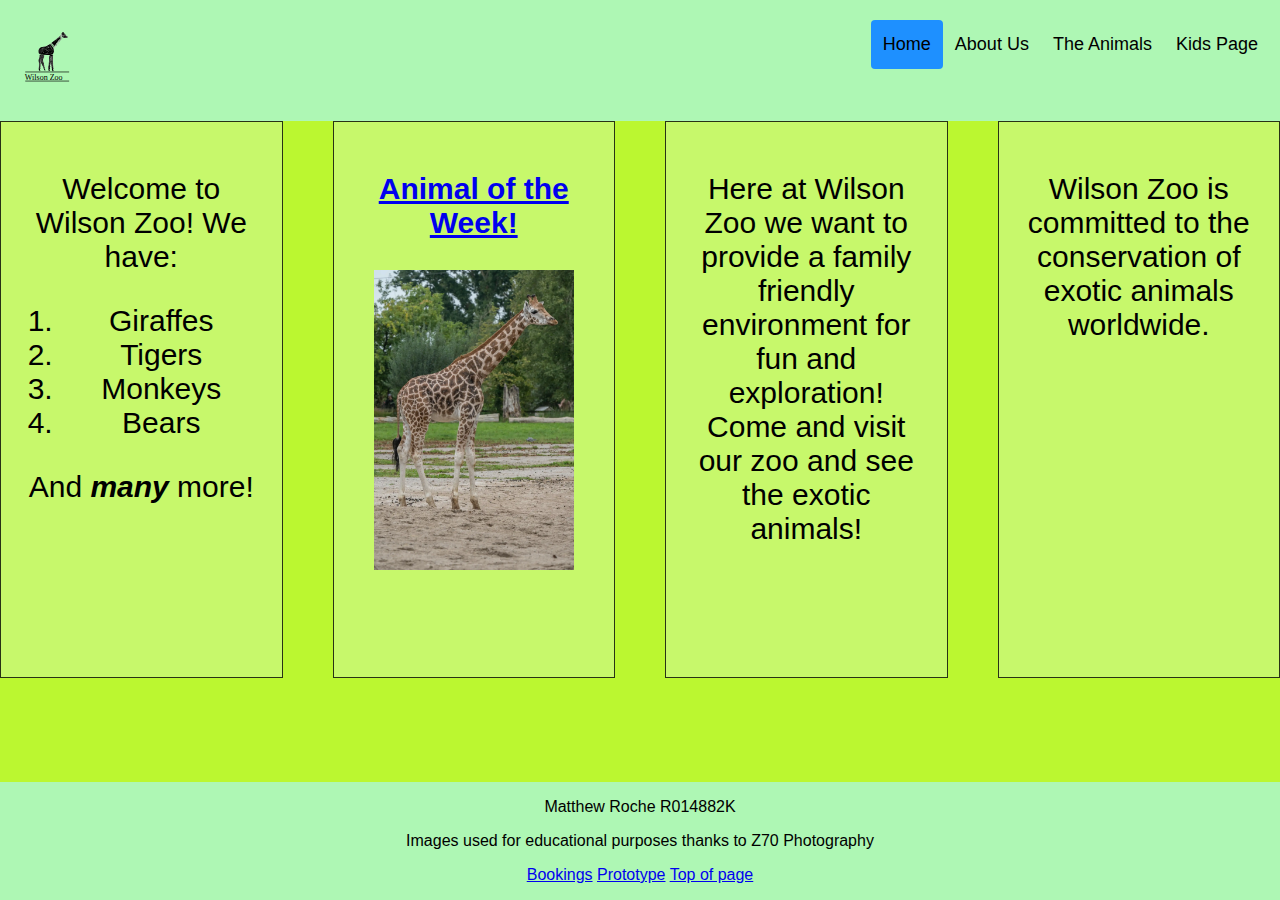
<file: index.html>
<!--

    Home Page

· This should advertise the zoo and draw people into the application

· Content suggestions:

· Welcome to the zoo

· Information about the zoo's values

· Information about what you can do at the zoo / Latest news about the zoo

· The animal of the week with a link to the animal page to see more animals

· The event of the week with a link to the event section of the Bookings / Donate page

· Call to action for donating to the zoo, linked to the donate section of the Bookings/Donate page

· Call to action for booking tickets, linked to the Book a Visit section of the Bookings/Donate page


-->

<!DOCTYPE html>
<html lang="en" > 
 


<head> <!-- the head is used to contain metadata about the page, for example the "Tab" title, favicon, character set used, etc. -->
  <link rel="manifest" href="manifest.json">
  <link rel="apple-touch-icon" href="WilsonZooLogo512.png">
  <link rel="stylesheet" href="styles.css">
  <meta charset="UTF-8">
  <meta name="description" content="Wilson Zoo">
  <meta name="viewport" content="width=device-width">
  <meta name="theme-color" content="#aef7b4">
  <title>Wilson Zoo - Fun For All The Family</title>
  <link rel="icon" href="WilsonZooLogo.svg">
</head>


<body> <!--The body contains 4 grid items inside a grid container-->

<div class="header"><!--This header is what you see at the top of the screen, a Wilson Zoo logo on the left and then navigational buttons on the right (or rows if mobile)-->
  <a href="index.html">
  <img src="WilsonZooLogo.svg" width="50" height="50" alt="Wilson Zoo Logo" ></a>
  <div class="header-right">
    <a class="active" href="index.html">Home</a>
    <a href="about.html">About Us</a>
    <a href="animals.html">The Animals</a>
    <a href="kids.html">Kids Page</a>
  </div>
</div>


  <div class="grid-container">
    <div class="grid-item">
      <p>Welcome to Wilson Zoo! We have:
        <ol>
          <li>Giraffes</li>
          <li>Tigers</li>
          <li>Monkeys</li>
          <li>Bears</li>
        </ol>
        And <b><em>many</em></b> more!
      
    </div>

    <a href="animals.html">
      <div class="grid-item" >
          <p> <b>Animal of the Week!</b></p>
            
            <img src="Zoo/gir.webp" width="200" height="300" alt="Image of a Giraffe" >
      </div>
    </a>

    <div class="grid-item">
      <p>Here at Wilson Zoo we want to provide a family friendly environment for fun and exploration! Come and visit our zoo and see the exotic animals!</p>
    </div>  

    <div class="grid-item">
      <p>Wilson Zoo is committed to the conservation of exotic animals worldwide.</p>
    </div>  
  </div>

  <div class="footer"> <!--This is a sticky footer, which will always appear at the bottom of the page-->
    <p>Matthew Roche R014882K</p>
    <p>Images used for educational purposes thanks to Z70  Photography</p>
    <a href="bookings.html">Bookings</a>
    <a href="prototype.html">Prototype</a>
    <a href="#top">Top of page</a>
    <p></p>
  </div>


  <script>

    //check whether browser support service workers
    
    if ('serviceWorker' in navigator) {
    
    window.addEventListener('load', function() {
    
    navigator.serviceWorker.register('serviceworker.js').then(
    
    function(registration) {
    
    console.log('Service worker registration successful',registration);
    
    },
    
    function(err) {
    
    console.log('Service worker registration failed', err);
    
    });
    
    });
    
    }
    
  </script>



</body>




</html>
</file>
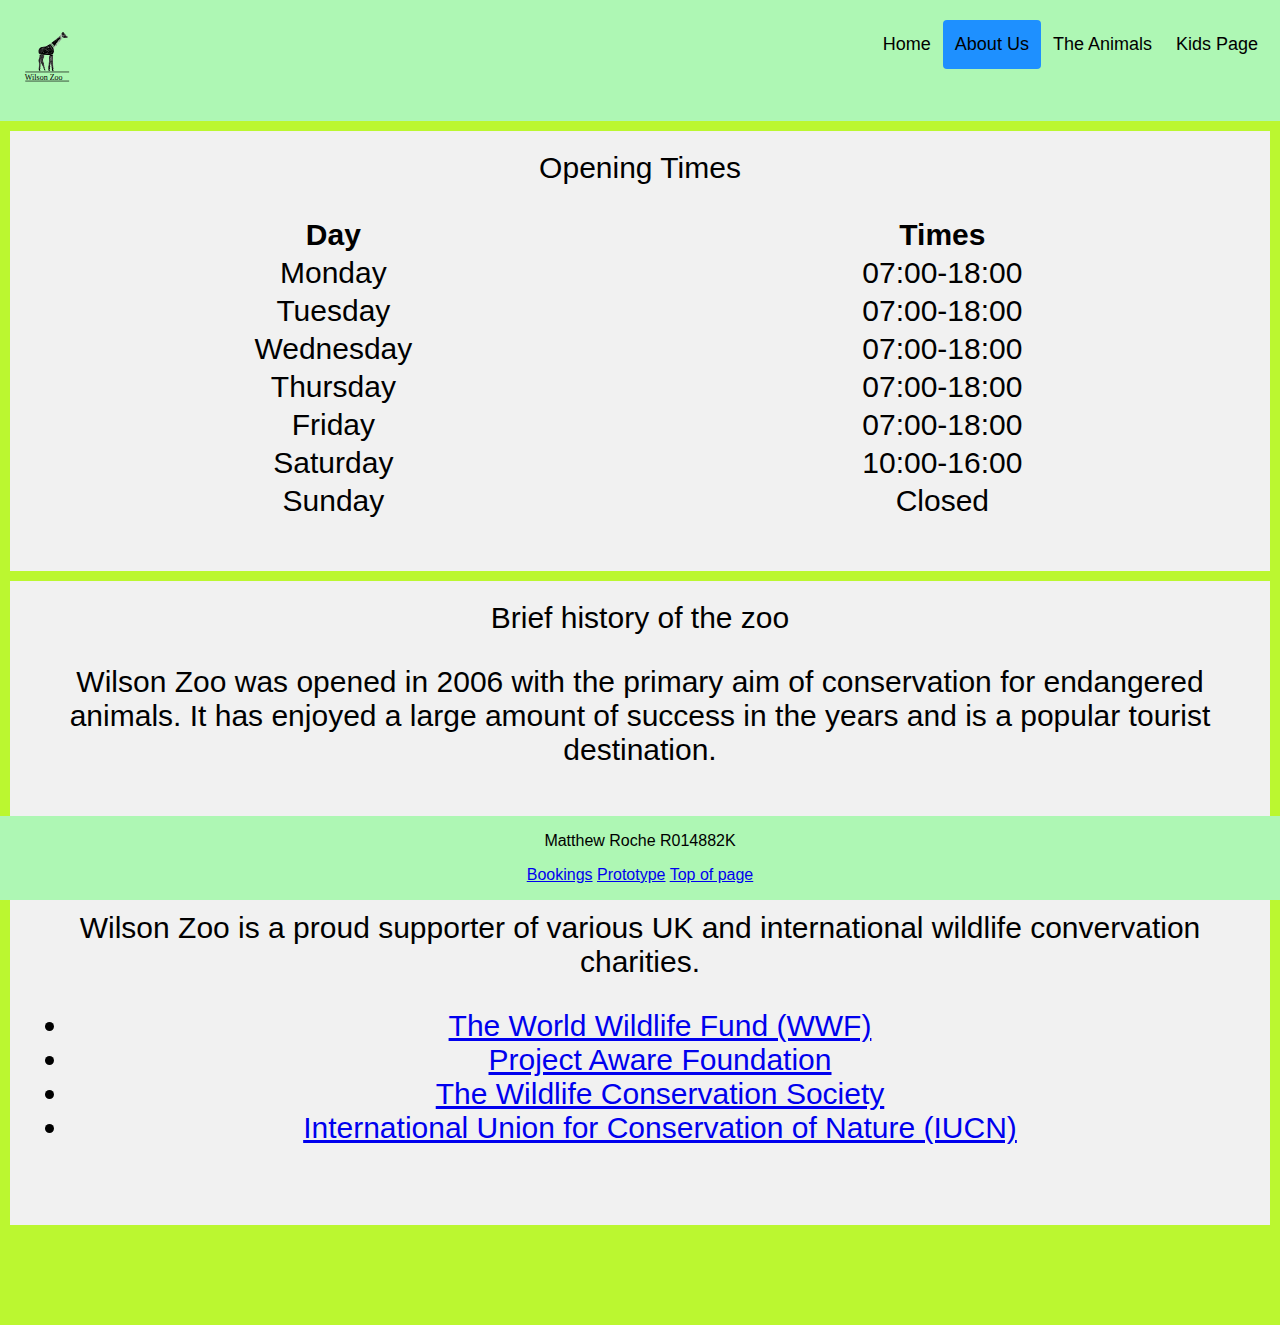
<file: about.html>
<!--

2. About the Zoo

· This provides information the visitor would need

· Content suggestions:

· Address and Opening times

· Brief history of the zoo

· Conservation, including how they help animals in the wild, and an external link to a conservation society it supports

-->


<!DOCTYPE html>
<html lang="en" > 

<head> <!-- the head is used to contain metadata about the page, for example the "Tab" title, favicon, character set used, etc. -->
  <link rel="manifest" href="manifest.json">
  <link rel="apple-touch-icon" href="WilsonZooLogo512.png">
  <link rel="stylesheet" href="styles.css">
  <meta charset="UTF-8">
  <meta name="description" content="Wilson Zoo">
  <meta name="viewport" content="width=device-width">
  <meta name="theme-color" content="#aef7b4">
  <title>Wilson Zoo - About Us</title>
  <link rel="icon" href="WilsonZooLogo.svg">
</head>




<body><!--The body contains flex boxes inside a flex container-->

  <div class="header"><!--This header is what you see at the top of the screen, a Wilson Zoo logo on the left and then navigational buttons on the right (or rows if mobile)-->
    <a href="index.html">
      <img src="WilsonZooLogo.svg" width="50" height="50" alt="Wilson Zoo Logo" ></a>
      <div class="header-right">
        <a  href="index.html">Home</a>
        <a class="active" href="about.html">About Us</a>
        <a href="animals.html">The Animals</a>
        <a href="kids.html">Kids Page</a>
    </div>
  </div>

  <div class="flex-container">
   <div>Opening Times<p></p>
      <table style="width:100%">
        <tr><th>Day</th><th>Times</th></tr>
        <tr><td>Monday</td><td>07:00-18:00</td></tr>
       <tr><td>Tuesday</td><td>07:00-18:00</td></tr>
        <tr><td>Wednesday</td><td>07:00-18:00</td></tr>
        <tr><td>Thursday</td><td>07:00-18:00</td></tr>
        <tr><td>Friday</td><td>07:00-18:00</td></tr>
        <tr><td>Saturday</td><td>10:00-16:00</td></tr>
        <tr><td>Sunday</td><td>Closed</td></tr>
     </table>
  </div>

  <div>Brief history of the zoo<p></p>
    Wilson Zoo was opened in 2006 with the primary aim of conservation for endangered animals. It has enjoyed a large amount of success in the years and is a popular tourist destination.
  </div>

  <div>Charities<p></p>
     Wilson Zoo is a proud supporter of various UK and international wildlife convervation charities.<p></p>
     <ul>
      <li><a href="https://www.wwf.org.uk/">The World Wildlife Fund (WWF)</a></li>
      <li><a href="https://www.projectaware.org/">Project Aware Foundation</a></li>
      <li><a href="https://www.wcs.org/">The Wildlife Conservation Society</a></li>
      <li><a href="https://www.iucn.org/">International Union for Conservation of Nature (IUCN)</a></li>
    </ul>
  </div>

  </div>

  <div class="footer"><!--This is a sticky footer, which will always appear at the bottom of the page-->
    <p>Matthew Roche R014882K</p>
    <a href="bookings.html">Bookings</a>
    <a href="prototype.html">Prototype</a>
    <a href="#top">Top of page</a>
    <p></p>
  </div>

  <script>

    //check whether browser support service workers
    
    if ('serviceWorker' in navigator) {
    
    window.addEventListener('load', function() {
    
    navigator.serviceWorker.register('serviceworker.js').then(
    
    function(registration) {
    
    console.log('Service worker registration successful',registration);
    
    },
    
    function(err) {
    
    console.log('Service worker registration failed', err);
    
    });
    
    });
    
    }
    
  </script>

</body>







</html>
</file>
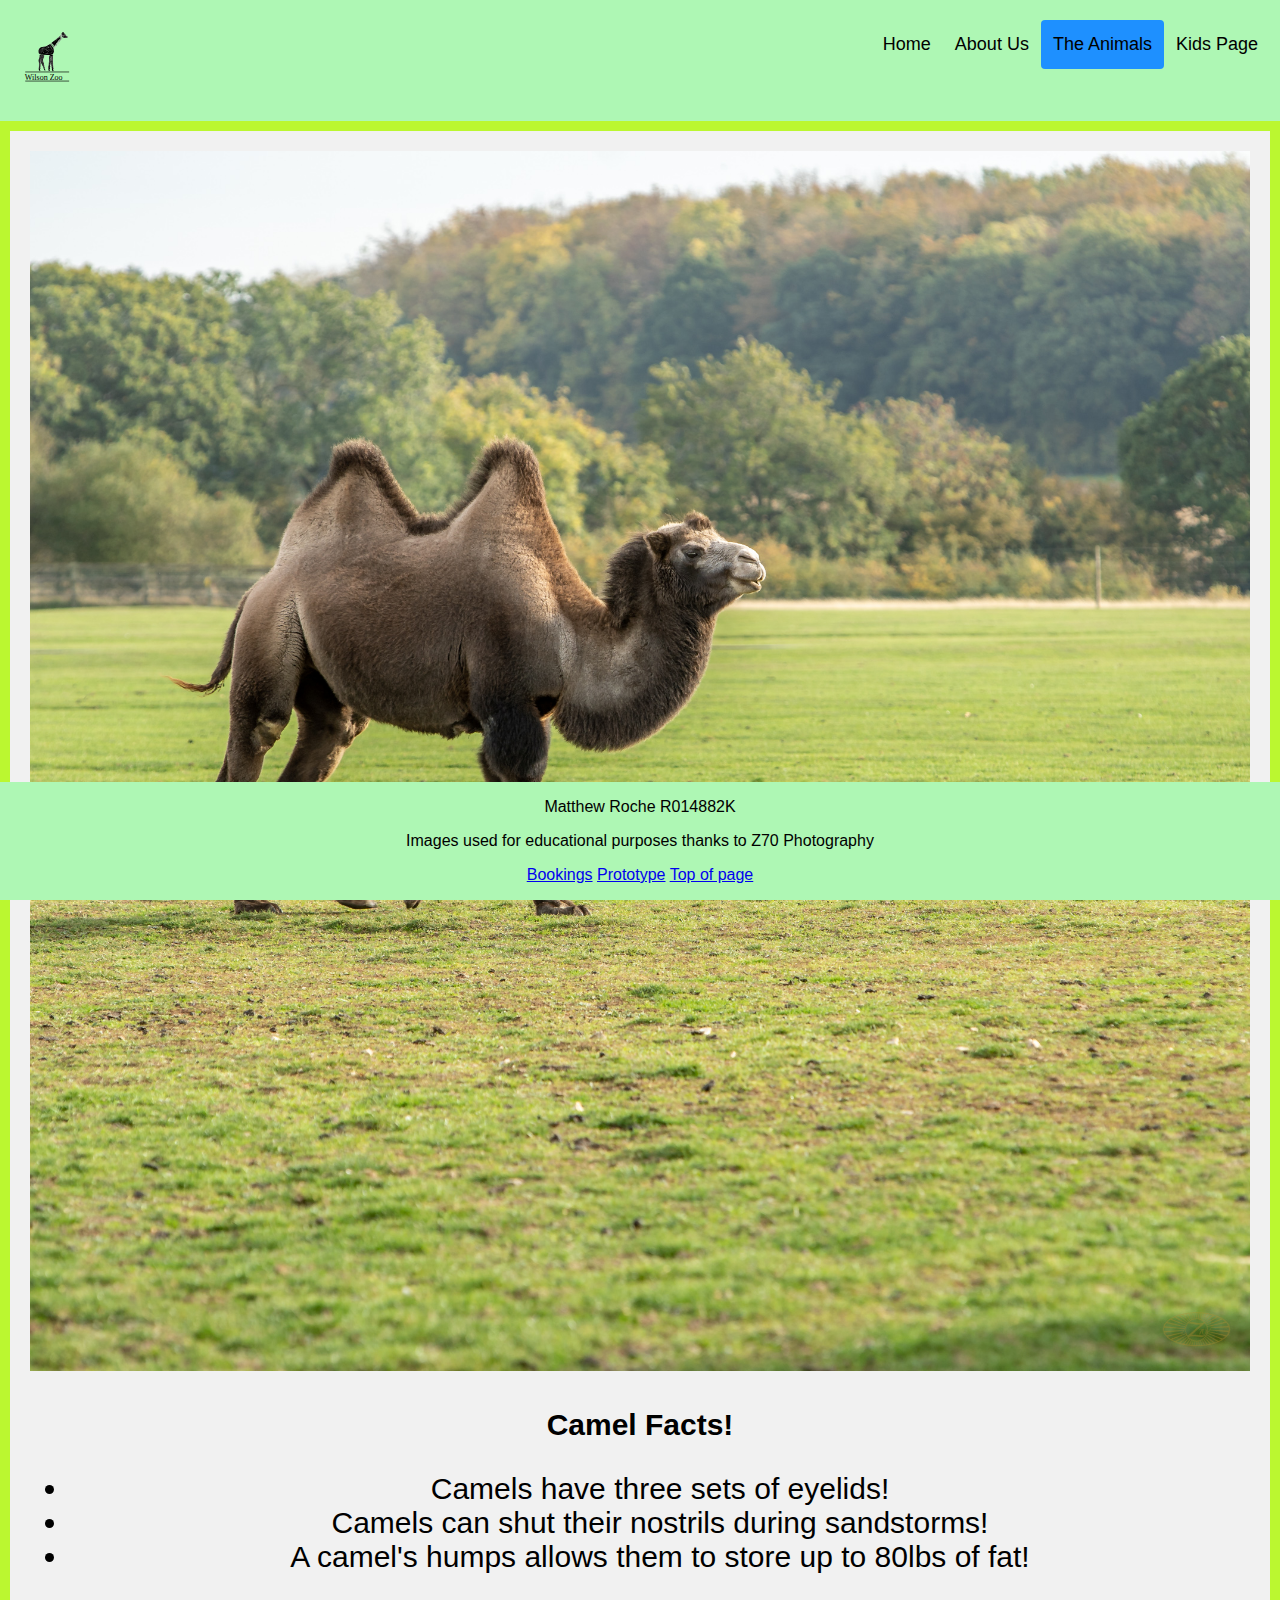
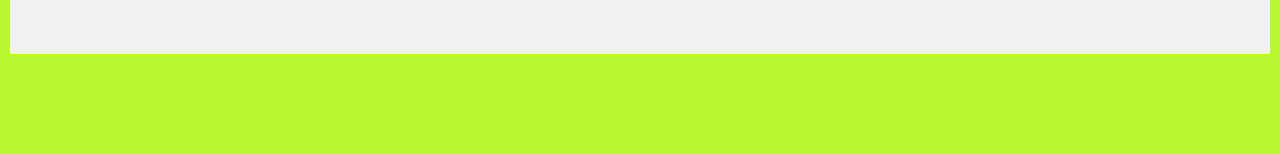
<file: animals.html>
<!--

3. The Animals

· This provides information about the animals you can see at the zoo

· Content suggestions:

· The featured animal of the week, with a link to learn more (linked to the holding page)

· Examples of other animals you can see at the zoo

-->
<!DOCTYPE html>

<html lang="en" > 

<head><!-- the head is used to contain metadata about the page, for example the "Tab" title, favicon, character set used, etc. -->
  <link rel="manifest" href="manifest.json">
  <link rel="apple-touch-icon" href="WilsonZooLogo512.png">
  <link rel="stylesheet" href="styles.css">
  <meta charset="UTF-8">
  <meta name="description" content="Wilson Zoo">
  <meta name="viewport" content="width=device-width">
  <meta name="theme-color" content="#aef7b4">
  <title>Wilson Zoo - About Us</title>
  <link rel="icon" href="WilsonZooLogo.svg" >
</head>






<body> <!--The body contains a flex box inside a flex container-->
  
  <div class="header"><!--This header is what you see at the top of the screen, a Wilson Zoo logo on the left and then navigational buttons on the right (or rows if mobile)-->
    <a href="index.html">
      <img src="WilsonZooLogo.svg" width="50" height="50" alt="Wilson Zoo Logo"></a>
      <div class="header-right">
        <a  href="index.html">Home</a>
        <a  href="about.html">About Us</a>
        <a class="active" href="animals.html">The Animals</a>
        <a href="kids.html">Kids Page</a>
      </div>
  </div>

  <div class="flex-container">
    <div>
      <picture> <!--For this image, there are three images which will change depending on the width of the page. The full size image .jpg is displayed if width is big enough, if not, smaller webp resizes are used. -->
        <source media="(min-width:800px)" srcset="Zoo/camel.jpg">
       <source media="(min-width:650px)" srcset="Zoo/600px.webp" >
       <source media="(min-width:400px)" srcset="Zoo/400px.webp" >
       <img src="Zoo/600px.webp"   alt="Image of a camel" style="width:100%;"  >
     </picture>

     <p><b>Camel Facts!</b></p>
     <p>
       <ul>
          <li>Camels have three sets of eyelids!</li>
          <li>Camels can shut their nostrils during sandstorms!</li>
          <li>A camel's humps allows them to store up to 80lbs of fat!</li>
       </ul>
     
    </div>
  </div>

  <div class="footer"><!--This is a sticky footer, which will always appear at the bottom of the page-->
    <p>Matthew Roche R014882K
      <p>Images used for educational purposes thanks to Z70  Photography</p>
    
    <a href="bookings.html">Bookings</a>
    <a href="prototype.html">Prototype</a>
    <a href="#top">Top of page</a>
    <p></p>
  </div>

  <script>

    //check whether browser support service workers
    
    if ('serviceWorker' in navigator) {
    
    window.addEventListener('load', function() {
    
    navigator.serviceWorker.register('serviceworker.js').then(
    
    function(registration) {
    
    console.log('Service worker registration successful',registration);
    
    },
    
    function(err) {
    
    console.log('Service worker registration failed', err);
    
    });
    
    });
    
    }
    
  </script>


</body>




</html>
</file>
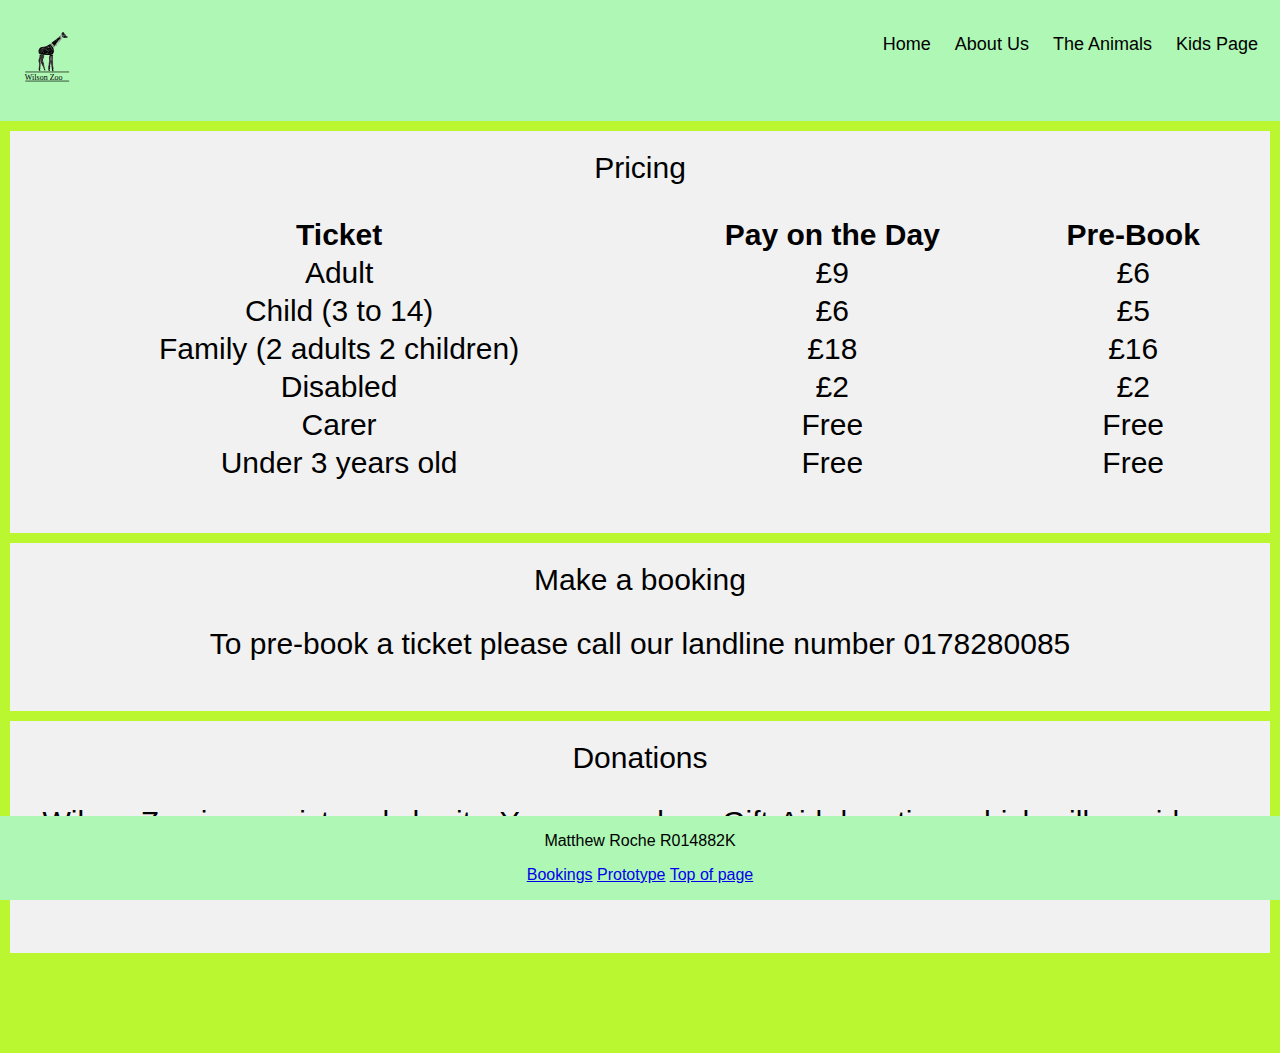
<file: bookings.html>
<!--

5. Bookings / Donations

· This provides information on 3 things, each of which should have an anchor to link to directly:

· Book a Visit - A table of prices and how to book, including group discounts

· Donations – Information on donations to help the running of the zoo, conservation and sponsoring an animal

· Events – Information on the events at the zoo and details of how to book
    
-->



<!DOCTYPE html>

<html lang="en"> 

<head><!-- the head is used to contain metadata about the page, for example the "Tab" title, favicon, character set used, etc. -->
  <link rel="manifest" href="manifest.json">
  <link rel="apple-touch-icon" href="WilsonZooLogo512.png">
  <link rel="stylesheet" href="styles.css">
  <meta charset="UTF-8">
  <meta name="description" content="Wilson Zoo">
  <meta name="viewport" content="width=device-width">
  <meta name="theme-color" content="#aef7b4">
  <title>Wilson Zoo - About Us</title>
  <link rel="icon" href="WilsonZooLogo.svg" >
</head>






<body><!--The body contains three flex boxes wrapped inside a flex container-->
  
  <div class="header"><!--This header is what you see at the top of the screen, a Wilson Zoo logo on the left and then navigational buttons on the right (or rows if mobile)-->
    <a href="index.html">
      <img src="WilsonZooLogo.svg" width="50" height="50" alt="Wilson Zoo Logo"></a>
      <div class="header-right">
        <a  href="index.html">Home</a>
        <a  href="about.html">About Us</a>
        <a href="animals.html">The Animals</a>
        <a href="kids.html">Kids Page</a>
      </div>
  </div>
  
  <div class="flex-container">
    <div>Pricing<p></p>
      <table style="width:100%">
        <tr><th>Ticket</th><th>Pay on the Day</th> <th>Pre-Book</th></tr>
        <tr><td>Adult</td><td>£9</td><td>£6</td></tr>
        <tr><td>Child (3 to 14)</td><td>£6</td><td>£5</td></tr>
        <tr><td>Family (2 adults 2 children)</td><td>£18</td><td>£16</td></tr>
        <tr><td>Disabled</td><td>£2</td><td>£2</td></tr>
        <tr><td>Carer</td><td>Free</td><td>Free</td></tr>
        <tr><td>Under 3 years old</td><td>Free</td><td>Free</td></tr>
      </table>
    </div>

    <div>Make a booking<p></p>
      To pre-book a ticket please call our landline number 0178280085
    </div>

    <div>Donations<p></p>
      Wilson Zoo is a registered charity. You can make a Gift-Aid donation, which will provide an extra 25p for every £1 you donate.<p></p>
    </div>
  </div>


  <div class="footer"><!--This is a sticky footer, which will always appear at the bottom of the page-->
    <p>Matthew Roche R014882K</p>
    <a href="bookings.html">Bookings</a>
    <a href="prototype.html">Prototype</a>
    <a href="#top">Top of page</a>
    <p></p>
  </div>

  <script>

    //check whether browser support service workers
    
    if ('serviceWorker' in navigator) {
    
    window.addEventListener('load', function() {
    
    navigator.serviceWorker.register('serviceworker.js').then(
    
    function(registration) {
    
    console.log('Service worker registration successful',registration);
    
    },
    
    function(err) {
    
    console.log('Service worker registration failed', err);
    
    });
    
    });
    
    }
    
  </script>

</body>




</html>
</file>
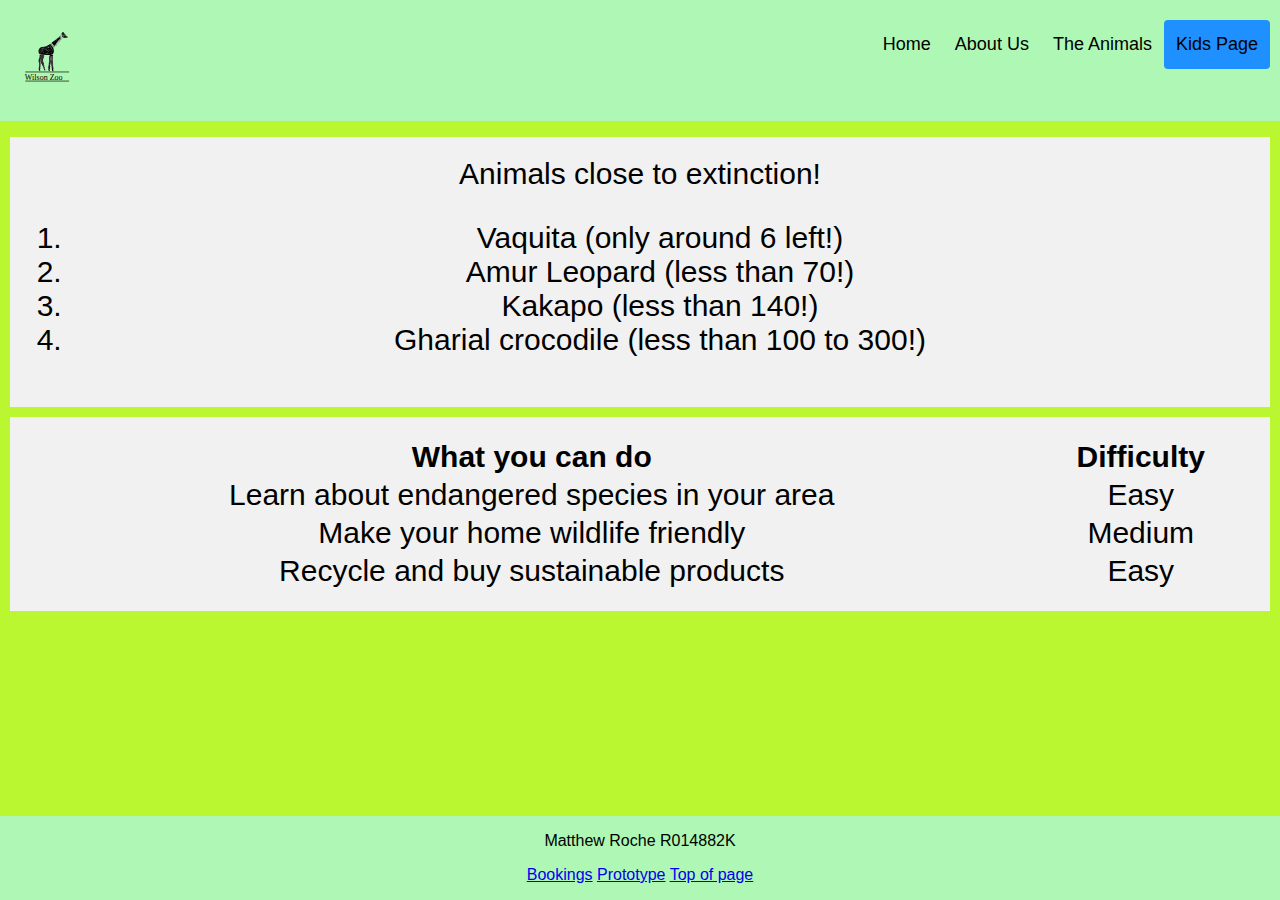
<file: kids.html>
<!--

4. Kids Page

· This should be styled for and aimed at primary school children

· Content requirements:

· suitable animation

· EITHER animals that are close to extinction and how they can help

· OR how they can help animals in their garden by making things for them


-->


<!DOCTYPE html>
<html lang="en" > 


<head><!-- the head is used to contain metadata about the page, for example the "Tab" title, favicon, character set used, etc. -->
  <link rel="manifest" href="manifest.json">
  <link rel="apple-touch-icon" href="WilsonZooLogo512.png">
  <link rel="stylesheet" href="kidsstyles.css">
  <meta charset="UTF-8">
  <meta name="description" content="Wilson Zoo">
  <meta name="viewport" content="width=device-width">
  <meta name="theme-color" content="#aef7b4">
  <title>Wilson Zoo - Kids Page</title>

  <link rel="icon" href="WilsonZooLogo.svg" >
</head>






<body> <!--The body contains two flex boxes inside a flex container, with a fade in and hover animation-->

  <div class="header"><!--This header is what you see at the top of the screen, a Wilson Zoo logo on the left and then navigational buttons on the right (or rows if mobile)-->
    <a href="index.html">
     <img src="WilsonZooLogo.svg" width="50" height="50" alt="Wilson Zoo Logo" ></a>
     <div class="header-right">
       <a  href="index.html">Home</a>
        <a href="about.html">About Us</a>
       <a href="animals.html">The Animals</a>
       <a class="active" href="kids.html">Kids Page</a>
    </div>
  </div>

  <div class=flexfadein> 
    <p>

      <div class="flex-container">
       <div>Animals close to extinction!
           <ol>
              <li> Vaquita (only around 6 left!)</li>
              <li> Amur Leopard (less than 70!)</li>
              <li> Kakapo (less than 140!)</li>
              <li> Gharial crocodile (less than 100 to 300!)</li>
           </ol>
      </div>

      <div>

        <table style="width:100%"> 
          <tr><th>What you can do</th>
          <th>Difficulty</th></tr>
         <tr><td>Learn about endangered species in your area</td>
          <td>Easy</td></tr>
          <tr><td>Make your home wildlife friendly</td>
          <td>Medium</td></tr>
          <tr><td>Recycle and buy sustainable products</td>
          <td>Easy</td></tr>
        </table>
      </div>
      </div>
    
  </div>

  <div class="footer"><!--This is a sticky footer, which will always appear at the bottom of the page-->
    <p>Matthew Roche R014882K</p>
    <a href="bookings.html">Bookings</a>
    <a href="prototype.html">Prototype</a>
    <a href="#top">Top of page</a>
    <p></p>
  </div>

  <script>

    //check whether browser support service workers
    
    if ('serviceWorker' in navigator) {
    
    window.addEventListener('load', function() {
    
    navigator.serviceWorker.register('serviceworker.js').then(
    
    function(registration) {
    
    console.log('Service worker registration successful',registration);
    
    },
    
    function(err) {
    
    console.log('Service worker registration failed', err);
    
    });
    
    });
    
    }
    
  </script>

</body>




</html>
</file>
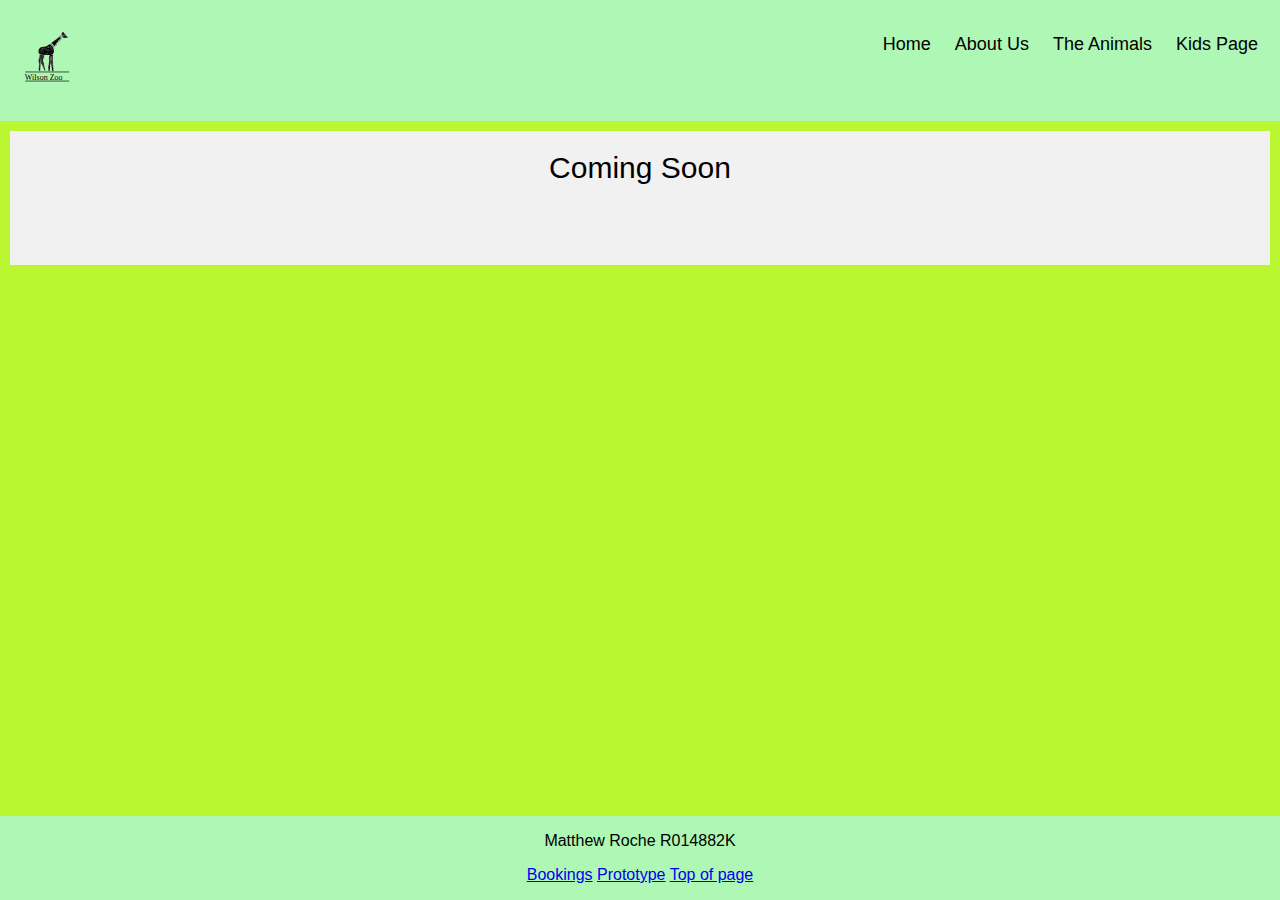
<file: prototype.html>
<!--

6. Prototype holding page

· This page has the main navigation and content for ‘Coming Soon’ or ‘In development’.

· This page is used for all links that do not have pages in the prototype, so that you have no dead links in your applicatio

-->

<!DOCTYPE html>
<html lang="en" > 

<head><!-- the head is used to contain metadata about the page, for example the "Tab" title, favicon, character set used, etc. -->
  <link rel="manifest" href="manifest.json">
  <link rel="apple-touch-icon" href="WilsonZooLogo512.png">
  <link rel="stylesheet" href="styles.css">
  <meta charset="UTF-8">
  <meta name="description" content="Wilson Zoo">
  <meta name="viewport" content="width=device-width">
  <meta name="theme-color" content="#aef7b4">
  <title>Wilson Zoo - About Us</title>
  <link rel="icon" href="WilsonZooLogo.svg" >
</head>






<body> <!--This contains one flex container and one flex box only-->
  
  <div class="header"><!--This header is what you see at the top of the screen, a Wilson Zoo logo on the left and then navigational buttons on the right (or rows if mobile)-->
    <a href="index.html">
      <img src="WilsonZooLogo.svg" width="50" height="50" alt="Wilson Zoo Logo"></a>
      <div class="header-right">
        <a  href="index.html">Home</a>
        <a  href="about.html">About Us</a>
        <a href="animals.html">The Animals</a>
        <a href="kids.html">Kids Page</a>
      </div>
  </div>
  
  <div class="flex-container">
    <div>Coming Soon<p></p></div>
  </div>

  <div class="footer"><!--This is a sticky footer, which will always appear at the bottom of the page-->
    <p>Matthew Roche R014882K</p>
    <a href="bookings.html">Bookings</a>
    <a href="prototype.html">Prototype</a>
    <a href="#top">Top of page</a>
    <p></p>
  </div>
  

  <script>

    //check whether browser support service workers
    
    if ('serviceWorker' in navigator) {
    
    window.addEventListener('load', function() {
    
    navigator.serviceWorker.register('serviceworker.js').then(
    
    function(registration) {
    
    console.log('Service worker registration successful',registration);
    
    },
    
    function(err) {
    
    console.log('Service worker registration failed', err);
    
    });
    
    });
    
    }
    
  </script>
</body>


    




</html>
</file>
<file: styles.css>
body { /*The body is set to a green background, 0 margin, min and max width, font families sans serif etc. */
  background-color: #bbf730;
  margin:0;
  min-height: 400px;
  margin-bottom: 100px;
  clear: both;
  padding:0px;
  max-width: 100%;
  min-width: 30%;
  font-family: Verdana, Geneva, Tahoma, sans-serif;
  overflow: auto;
}

.header { /*This creates a header layout, it does not include the logo or buttons.*/
  overflow: hidden; 
  background-color: #aef7b4;
  padding: 20px 10px;
  font-family: Arial, Helvetica, sans-serif;
  height:auto;
}
  
.header a {   /* This is for the buttons on the header (Home, About Us, The Animals, Kids Page) */
  float: left;
  color: black;
  text-align: center; 
  padding: 12px;
  text-decoration: none; 
  font-size: 18px;
  line-height: 25px; 
  border-radius: 4px; 
  vertical-align:middle;
  top:50%;
}
  
.header a.logo {   /* This sets the size of the Wilson Zoo logo */
  font-size: 25px;
  font-weight: bold;
}
  
.header a:hover {   /* When the user hovers over the buttons, the background will change to white and the text to black */
  background-color: #ddd;
  color: black;
}
  
.header a.active {   /* When you are on the current page, the button will be highlighted in blue to indicate this.*/
  background-color: dodgerblue;
  color: rgb(0, 0, 0);
  vertical-align:middle;
}
  
.header-right {   /* This sets the buttons to the right of the header */
  float: right;
  vertical-align:middle;
  padding:auto;
  top:50%;
}
  
@media screen and (max-width: 500px) {   /* The buttons are set to appear as rows if the width of the screen is less than 500px */
  .header a {
    float: none;
    display: block;
    text-align: left;
  }
  .header-right {
    float: none;
    vertical-align:middle;
  }
}



.footer { /*The footer is set to a fixed sticky position at the bottom of the screen*/
  position: fixed;
  bottom: 0;
  width: 100%;
  background-color: #aef7b4;
  color: rgb(0, 0, 0);
  text-align: center;
  margin-top:-80px;
}

.flex-container { /*Here is where is flex boxes are contained */
  justify-content: center;
  flex-flow:column wrap;
  flex-direction: column;
}

.flex-container > div{ /*This is for div tags which are inside a flex container*/
  margin: 10px;
  padding: 20px;
  text-align: center;
  font-size: 30px;
  background-color: #f1f1f1;
  padding-bottom: 50px;
}

.grid-container { /*This is for the horrible grid display on */
  display: grid;
  gap: 50px;
  padding: 10px;
  height: 50vh;
  grid-template-columns: repeat(auto-fit, minmax(240px, 1fr)); /*this line of code acts rather similarly to a media query*/
  min-height: 200px;
  margin-bottom: 10px;
  clear: both;
  padding:0;
}

.grid-item { /*This is to organise the contents of the grid container*/ 
  background-color: rgba(203, 247, 123, 0.8);
  border: 1px solid rgba(0, 0, 0, 0.8);
  padding: 20px;
  font-size: 30px;
  text-align: center;
  padding-bottom: 100px;
  max-width: 100%;
}
</file>
<file: kidsstyles.css>
/*The comments are the same, except for the new animation CSS*/
body {
  background-color: #bbf730;
  margin:0;
  min-height: 400px;
  margin-bottom: 100px;
  clear: both;
  padding:0;
  max-width: 100%;
  min-width: 30%;
  font-family: Verdana, Geneva, Tahoma, sans-serif;
}
  
.header {
  overflow: hidden; 
  background-color: #aef7b4;
  padding: 20px 10px;
  font-family: Arial, Helvetica, sans-serif;
  height:auto;
}
  
.header a {
  float: left;
  color: black;
  text-align: center; 
  padding: 12px;
  text-decoration: none; 
  font-size: 18px;
  line-height: 25px; 
  border-radius: 4px; 
  vertical-align:middle;
  top:50%;
}
  
.header a.logo {
  font-size: 25px;
  font-weight: bold;
}
  
.header a:hover {
  background-color: #ddd;
  color: black;
}
  
.header a.active {
  background-color: dodgerblue;
  color: rgb(0, 0, 0);
  vertical-align:middle;
}
  
.header-right {
  float: right;
  vertical-align:middle;
  padding:auto;
  top:50%;
}
  
@media screen and (max-width: 500px) {
  .header a {
    float: none;
    display: block;
    text-align: left;
  }
  .header-right {
    float: none;
    vertical-align:middle;
  }
}

.footer {
  position: fixed;
  bottom: 0;
  width: 100%;
  background-color: #aef7b4;
  color: rgb(0, 0, 0);
  text-align: center;
  margin-top:-80px;
}

.flex-container {
  justify-content: center;
  flex-flow:column wrap;
  flex-direction: column;


  animation: fadein 2s; /*Here I have added some animation to the flex container, so that when the page is opened, an animation is performed (fade in). It is necessary to use different keyframes for different browers for compatibility.*/
  -moz-animation: fadein 2s; /* Firefox */
  -webkit-animation: fadein 2s; /* Safari and Chrome */
  -o-animation: fadein 2s; /* Opera */
}

.flex-container > div{
  margin: 10px;
  padding: 20px;
  text-align: center;
  font-size: 30px;
  background-color: #f1f1f1;
}

.flex-container>div:hover{ /*This changes the colour of the text to pink when it has been hovered over*/
  color: rgb(255, 160, 160);
}


@keyframes fadein { /*This changes the opacity from 0 (invisible) to 1 (visible) */
  from {
      opacity:0;
  }
  to {
      opacity:1;
  }
}

@-moz-keyframes fadein { /* Firefox */
  from {
      opacity:0;
  }
  to {
      opacity:1;
  }
}
@-webkit-keyframes fadein { /* Safari and Chrome */
  from {
      opacity:0;
  }
  to {
      opacity:1;
  }
}
@-o-keyframes fadein { /* Opera */
  from {
      opacity:0;
  }
  to {
      opacity: 1;
  }
}
</file>
